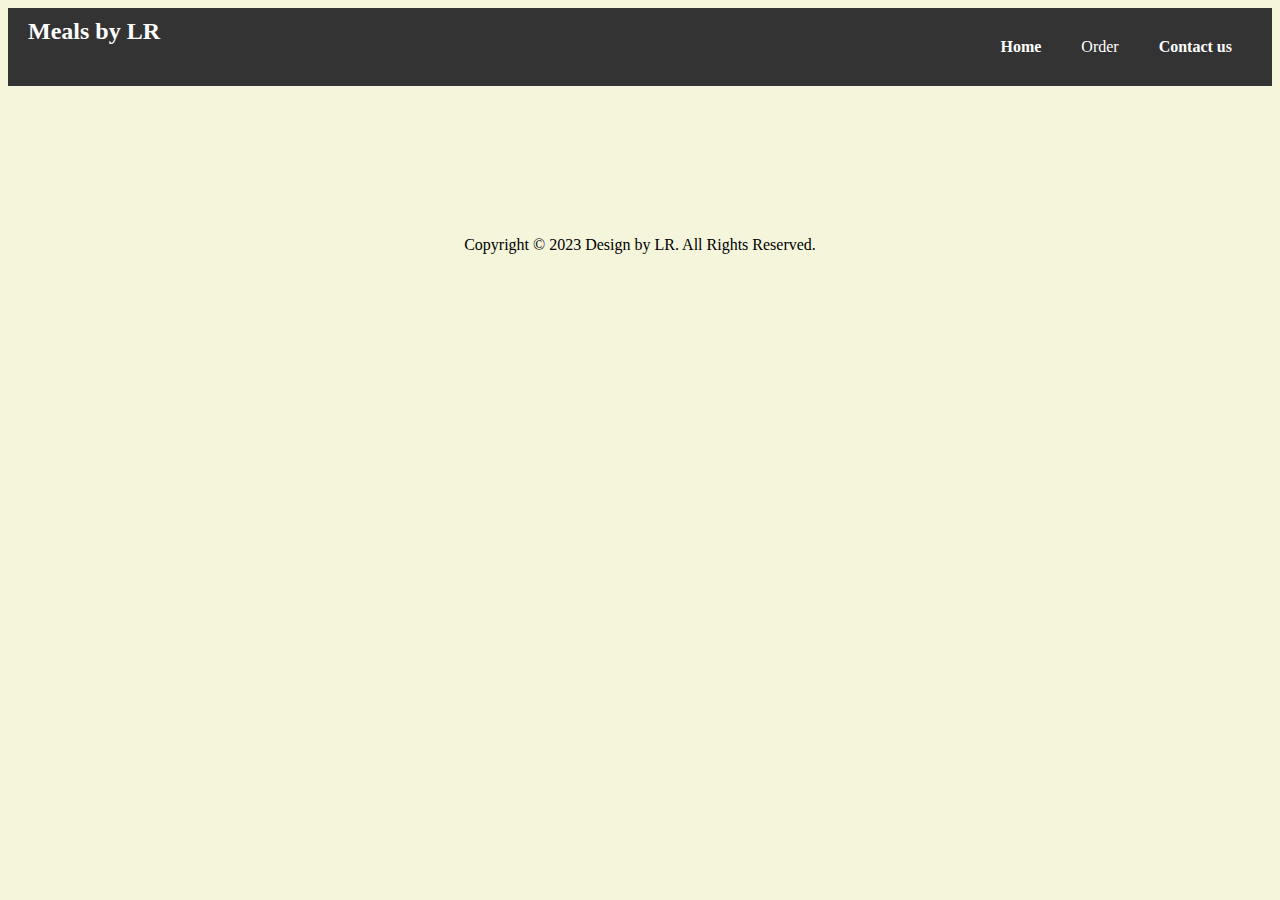
<file: index.html>
<html lang="en">
  <head>
    <meta charset="UTF-8" />
    <meta name="viewport" content="width=device-width, initial-scale=1.0" />
    <title>Meals list</title>
    <link rel="icon" type="image/png" href="logo.png">
    <link
      href="https://cdn.jsdelivr.net/npm/bootstrap@5.3.0/dist/css/bootstrap.min.css"
      rel="stylesheet"
      integrity="sha384-9ndCyUaIbzAi2FUVXJi0CjmCapSmO7SnpJef0486qhLnuZ2cdeRhO02iuK6FUUVM"
      crossorigin="anonymous"
    />
    <script src="https://ajax.googleapis.com/ajax/libs/jquery/3.6.4/jquery.min.js"></script>
    <link rel="stylesheet" href="style.css" />
  </head>
  <body>
    <!-- Navbar Menu -->
    <div id="navbar">
        <li id="title">Meals by LR</li>
        <ul id="nav-elements">
            <li><a href="index.html">Home</a></li>
            <li>Order</li> 
            <li><a href="contact.html">Contact us</a></li>
        </ul>
    </div>
    <!-- Container for shown content -->
    <div class="container">
        <div id="myitems" class="row justify-content-center">
        </div>
    </div>
    <!-- Footer -->
    <div class="footer" id="footer">
      Copyright © 2023 Design by LR. All Rights Reserved.
  </div>
  <script src="script.js"></script>
</body>
</html>
</file>
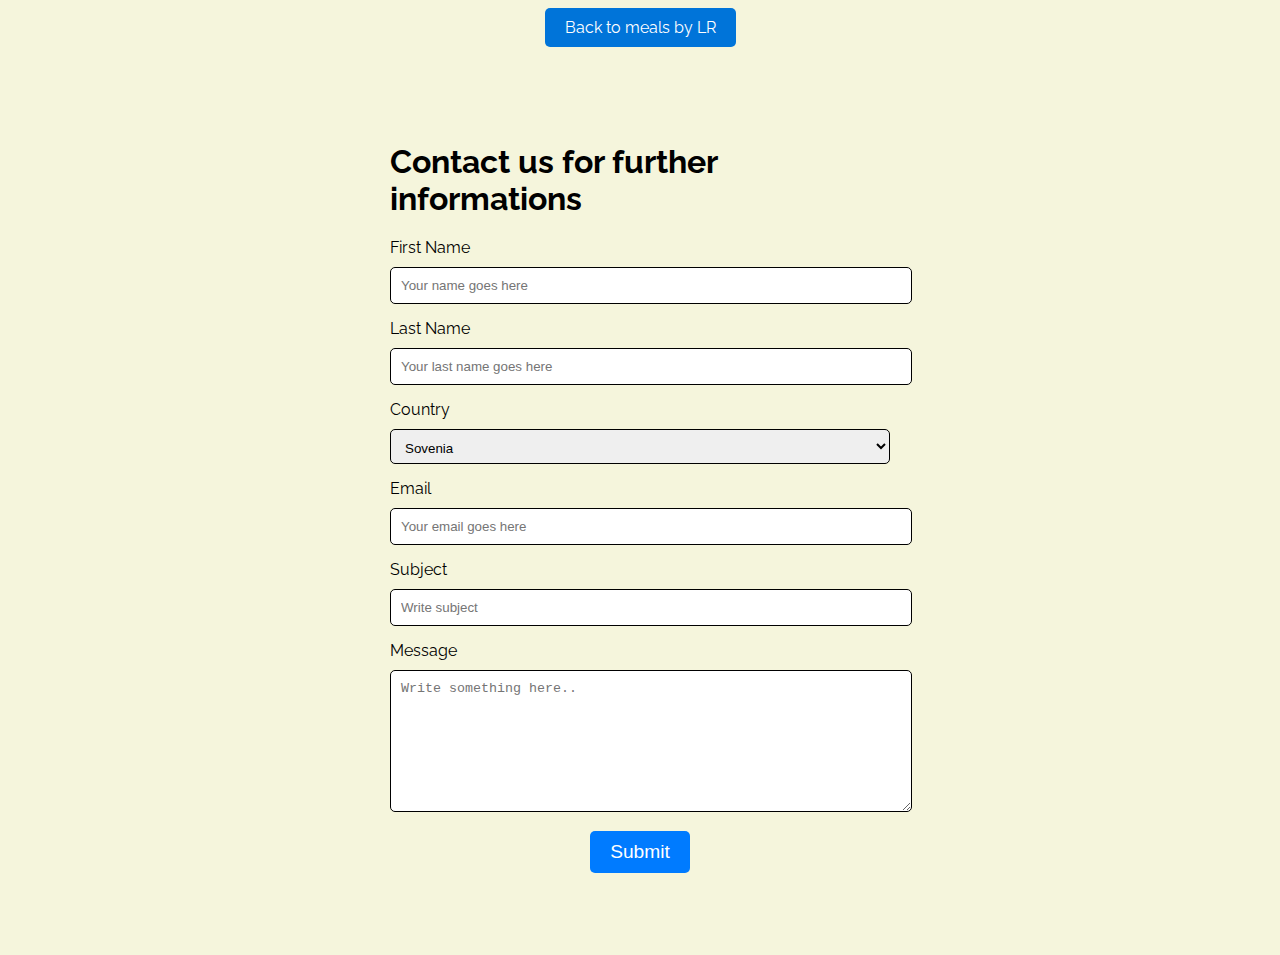
<file: contact.html>
<!DOCTYPE html>
<head>
    <meta charset="UTF-8" />
    <meta name="viewport" content="width=device-width, initial-scale=1.0" />
    <title>Contact us form</title>
    <link rel="icon" type="image/png" href="logo.png">
</head>

<style>
    @import url('https://fonts.googleapis.com/css2?family=Raleway:wght@100&display=swap');

body {
    font-family: 'Raleway', sans-serif;
    background-color:beige;
    }

.container {
    display: flex;
    justify-content: center;
    align-items: center;
    height: 100vh; /* Centers the form vertically on the page */
}
/* Maximum width of the form */
form {
    max-width: 500px; 
}

label {
    display: block; 
    margin-bottom: 10px; 
}

input[type="text"],
select,
textarea {
    width: 100%; /* Make inputs and textarea take full width of the form */
    padding: 10px; /* Add padding for input elements */
    margin-bottom: 15px; /* Add space between input elements */
    border: 1px solid #000000; /* Add a border for input elements */
    border-radius: 5px; /* Add rounded corners */
}

select {
    height: 35px; /* Set the select input height */
}

textarea {
    height: 120px; /* Set the textarea height */
}

/* Change button color */
input[type="submit"] {
    background-color: #007bff;
    color: white;
    border: none;
    border-radius: 5px;
    padding: 10px 20px;
    font-size: 1.2rem;
    cursor: pointer;
    display: block;
    margin: 0 auto;
}

/* Change button hover color */
input[type="submit"]:hover {
    background-color: #00cc0e;
}

/* Styles for back button */
.back-button {
  background-color: #0074d9; /* Set the background color */
  color: #fff; /* Set the text color */
  padding: 10px 20px 10px; /* Adjust the padding for spacing */
  text-decoration: none; 
  border-radius: 5px;
}

.back-button:hover {
  background-color: #81bbf5; /* Change background color on hover */
  color:#000000;
}

#navbar {
    display: flex;
    justify-content: center;
    text-align: center;
}


</style>
<body>
    <div id="navbar">
    <a href="javascript:history.back()" class="back-button">Back to meals by LR</a>
    </div>

    <div class="container">

        <form action="#">

        <h1>Contact us for further informations</h1>
      
          <label for="fname">First Name</label>
          <input type="text" id="fname" name="firstname" placeholder="Your name goes here">
      
          <label for="lname">Last Name</label>
          <input type="text" id="lname" name="lastname" placeholder="Your last name goes here">
      
          <label for="country">Country</label>
          <select id="country" name="country">
            <option value="slovenia">Sovenia</option>
            <option value="canada">Europe</option>
            <option value="usa">USA</option>
            <option value="australia">Australia</option>
            <option value="usa">Other</option>
          </select>

          <label for="lname">Email</label>
          <input type="text" id="email" name="email" placeholder="Your email goes here">
      
          <label for="subject">Subject</label>
          <input type="text" id="subject" name="subject" placeholder="Write subject">

          <label for="message">Message</label>
          <textarea id="message" name="subject" placeholder="Write something here.." style="height:120px; width:500px;"></textarea>
      
          <input type="submit" id= "submit" value="Submit">
      
        </form>
      </div>



<script>
    function validateForm() {
  var name =  document.getElementById('fname').value;
  if (name == "") {
      document.querySelector('.status').innerHTML = "Name cannot be empty";
      return false;
  }
}
  function validateForm() {
  var name =  document.getElementById('lname').value;
  if (name == "") {
      document.querySelector('.status').innerHTML = "Name cannot be empty";
      return false;
  }
}

  var email =  document.getElementById('email').value;
  if (email == "") {
      document.querySelector('.status').innerHTML = "Email cannot be empty";
      return false;
  } else {
      var re = /^(([^<>()\[\]\\.,;:\s@"]+(\.[^<>()\[\]\\.,;:\s@"]+)*)|(".+"))@((\[[0-9]{1,3}\.[0-9]{1,3}\.[0-9]{1,3}\.[0-9]{1,3}])|(([a-zA-Z\-0-9]+\.)+[a-zA-Z]{2,}))$/;
      if(!re.test(email)){
          document.querySelector('.status').innerHTML = "Email format invalid";
          return false;
      }
  }
  var subject =  document.getElementById('subject').value;
  if (subject == "") {
      document.querySelector('.status').innerHTML = "Subject cannot be empty";
      return false;
  }
  var message =  document.getElementById('message').value;
  if (message == "") {
      document.querySelector('.status').innerHTML = "Message cannot be empty";
      return false;
  }
  document.querySelector('.status').innerHTML = "Sending...";
}
</script>


</body>
</html>
</file>
<file: style.css>
img {
border-radius: 5px !important;
}

body{
background-color:beige;
}

.col-md-3{
margin: 30px;
}

p{
font-weight: bold;
font-size: 20px;
}

#navbar {
    background-color: #333; /* Background color */
    color: #fff; /* Text color */
    display: flex;
    justify-content: space-between;
    padding: 10px 20px;
    position: sticky;
    top: 0;
    z-index: 100;
    text-align: center;
    margin-bottom: 55px;
    display: flex;;
}


/* Style the navigation elements */
#nav-elements {
    list-style: none;
    padding: 0;
    display: flex;
    margin: 0; /* Center the list horizontally */
}

#nav-elements li {
    margin: 20px;
}

#nav-elements a {
    text-decoration: none;
    color: #fff;
    font-weight: bold;
    transition: color 0.3s;
}

#nav-elements a:hover {
    color: #ff5733; /* Change color on hover */
}
/* Style the title */
#title{
    font-size: 24px;
    font-weight: bold;
    list-style: none;
    text-decoration: none;
}

#title:hover {
    color: #ff5733;
    cursor: pointer;
}

.footer {
height: 50px;
margin-top: 150px;
justify-content: center;
text-align: center;
}

/* Define the animation for shaking */
@keyframes shake {
0%, 100% {
transform: translateX(0);
}
10%, 30%, 50%, 70%, 90% {
transform: translateX(-5px);
}
20%, 40%, 60%, 80% {
transform: translateX(5px);
}
}

/* Define the hover effect for col-md-3 */
.col-md-3:hover {
animation: shake 0.5s ease-in-out, zoom 1s ease-in-out; /* Adjusted zoom duration */
animation-iteration-count: 1;
cursor: pointer;
}

/* Define the zoom animation */
@keyframes zoom {
0% {
transform: scale(1);
}
100% {
transform: scale(1.2); /* Adjusted zoom scale and duration */
}
}
</file>
